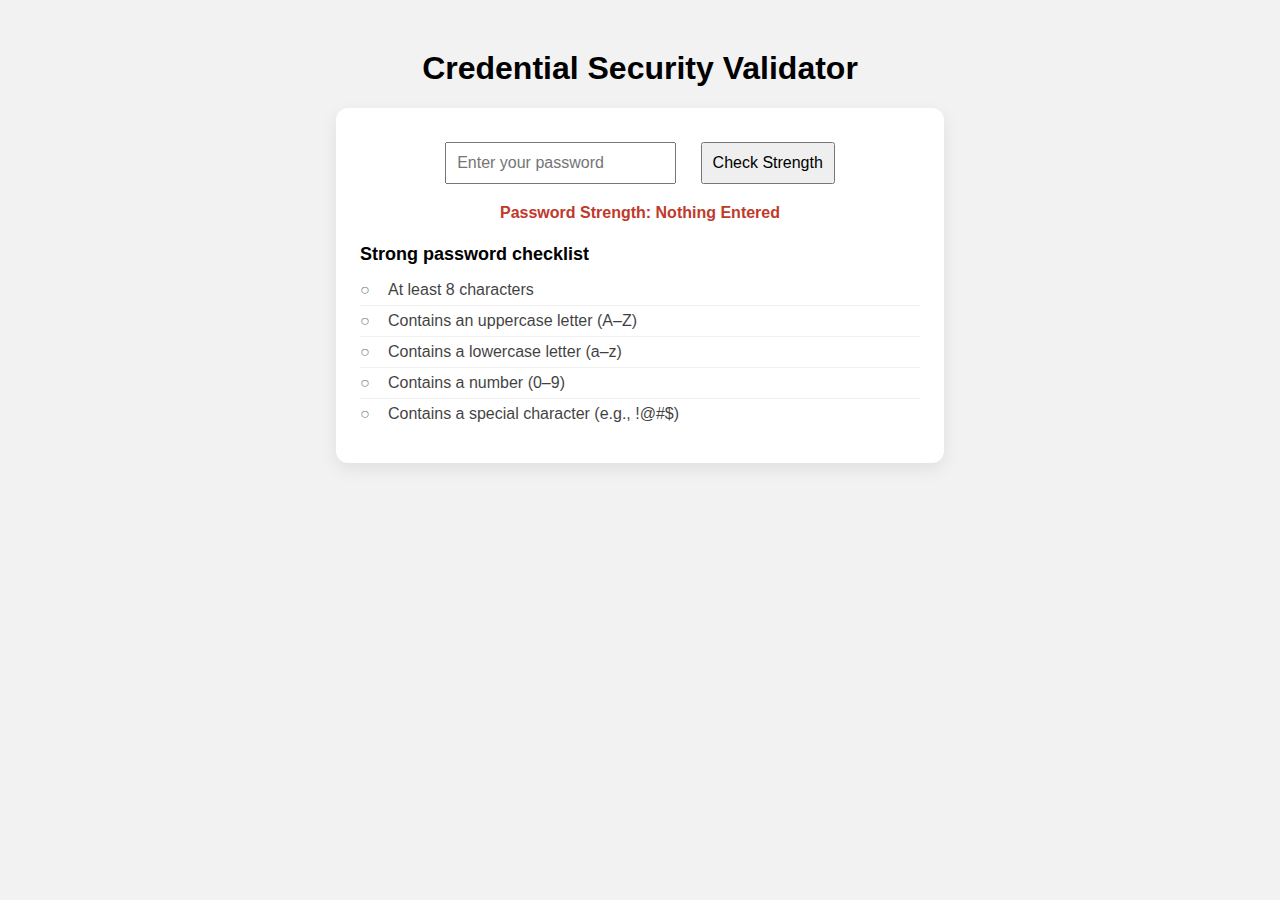
<file: index.html>
<!DOCTYPE html>
<html lang="en">
<head>
  <meta charset="UTF-8">
  <meta name="viewport" content="width=device-width, initial-scale=1.0">
  <title>Credential Security Validator</title>
  <link rel="stylesheet" href="style.css">
</head>
<body>
  <h1>Credential Security Validator</h1>

  <div class="card">
    <label class="sr-only" for="password">Password</label>
    <input type="password" id="password" placeholder="Enter your password" autocomplete="new-password" />
    <button id="checkBtn" type="button">Check Strength</button>

    <p id="result" aria-live="polite"></p>

    <div class="criteria" aria-label="Strong password requirements">
      <h2>Strong password checklist</h2>
      <ul>
        <li id="c-length"><span class="status" aria-hidden="true">○</span><span class="text">At least 8 characters</span></li>
        <li id="c-upper"><span class="status" aria-hidden="true">○</span><span class="text">Contains an uppercase letter (A–Z)</span></li>
        <li id="c-lower"><span class="status" aria-hidden="true">○</span><span class="text">Contains a lowercase letter (a–z)</span></li>
        <li id="c-number"><span class="status" aria-hidden="true">○</span><span class="text">Contains a number (0–9)</span></li>
        <li id="c-special"><span class="status" aria-hidden="true">○</span><span class="text">Contains a special character (e.g., !@#$)</span></li>
      </ul>
    </div>

    <div id="gifContainer" class="gif" aria-hidden="true"></div>
  </div>

  <script src="script.js"></script>
</body>
</html>
</file>
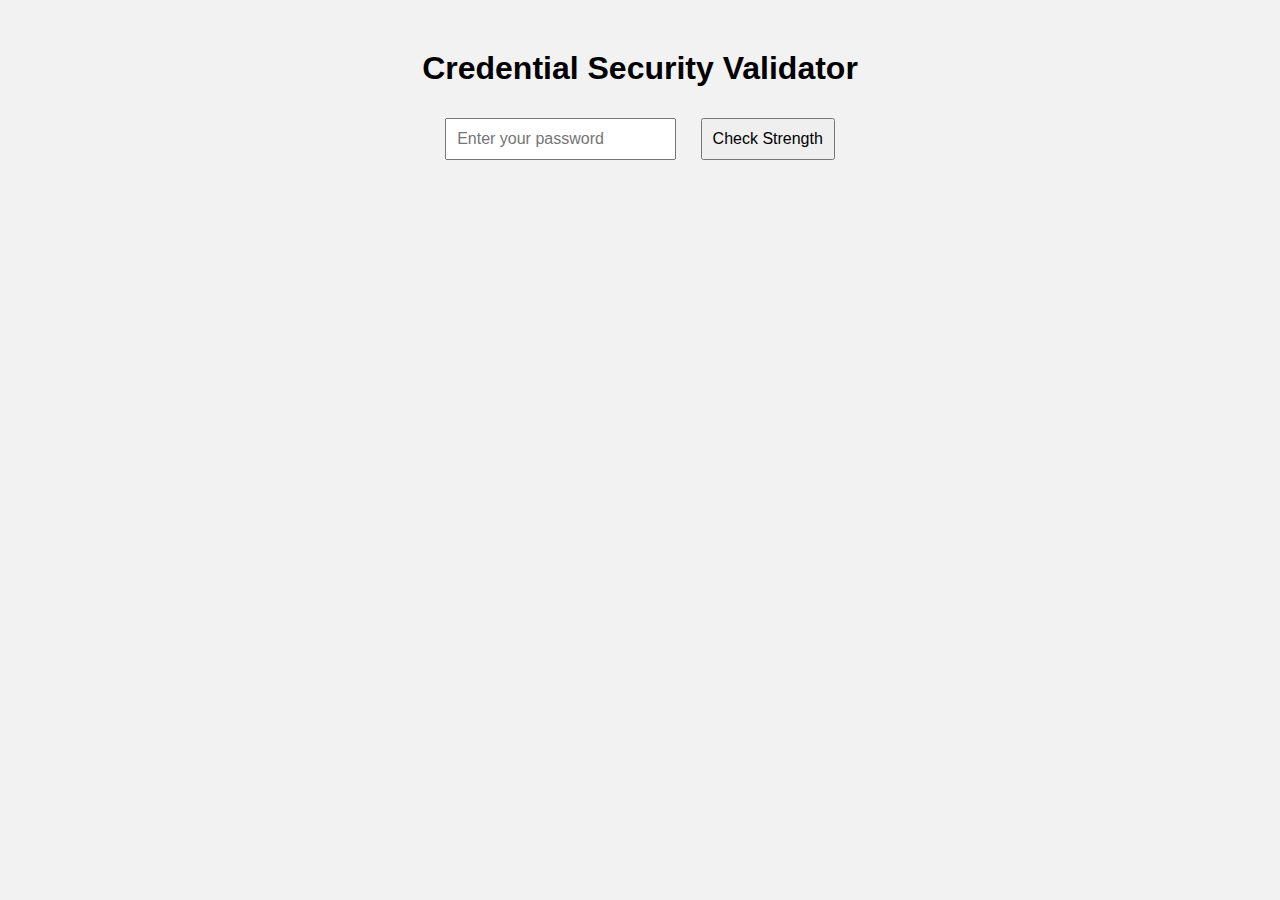
<file: Credential Security Validator/Index.html>
<!DOCTYPE html>
<html lang="en">
<head>
    <meta charset="UTF-8">
  <meta name="viewport" content="width=device-width, initial-scale=1.0">
  <title>Credential Security Validator</title>
  <!-- Link to CSS file -->
  <link rel="stylesheet" href="style.css">
</head>
<body>
  <!-- Page title -->
  <h1>Credential Security Validator</h1>
  
  <!-- Input field for password -->
  <input type="password" id="password" placeholder="Enter your password">
  
  <!-- Button to trigger password strength check -->
  <button id="checkBtn">Check Strength</button>
  
  <!-- Paragraph to display results -->
  <p id="result"></p>
  <p id="result"></p>
<div id="gifContainer"></div> <!-- GIF shows here -->


  <!-- Link to JavaScript file -->
  <script src="script.js"></script>
</body>
</html>
</file>
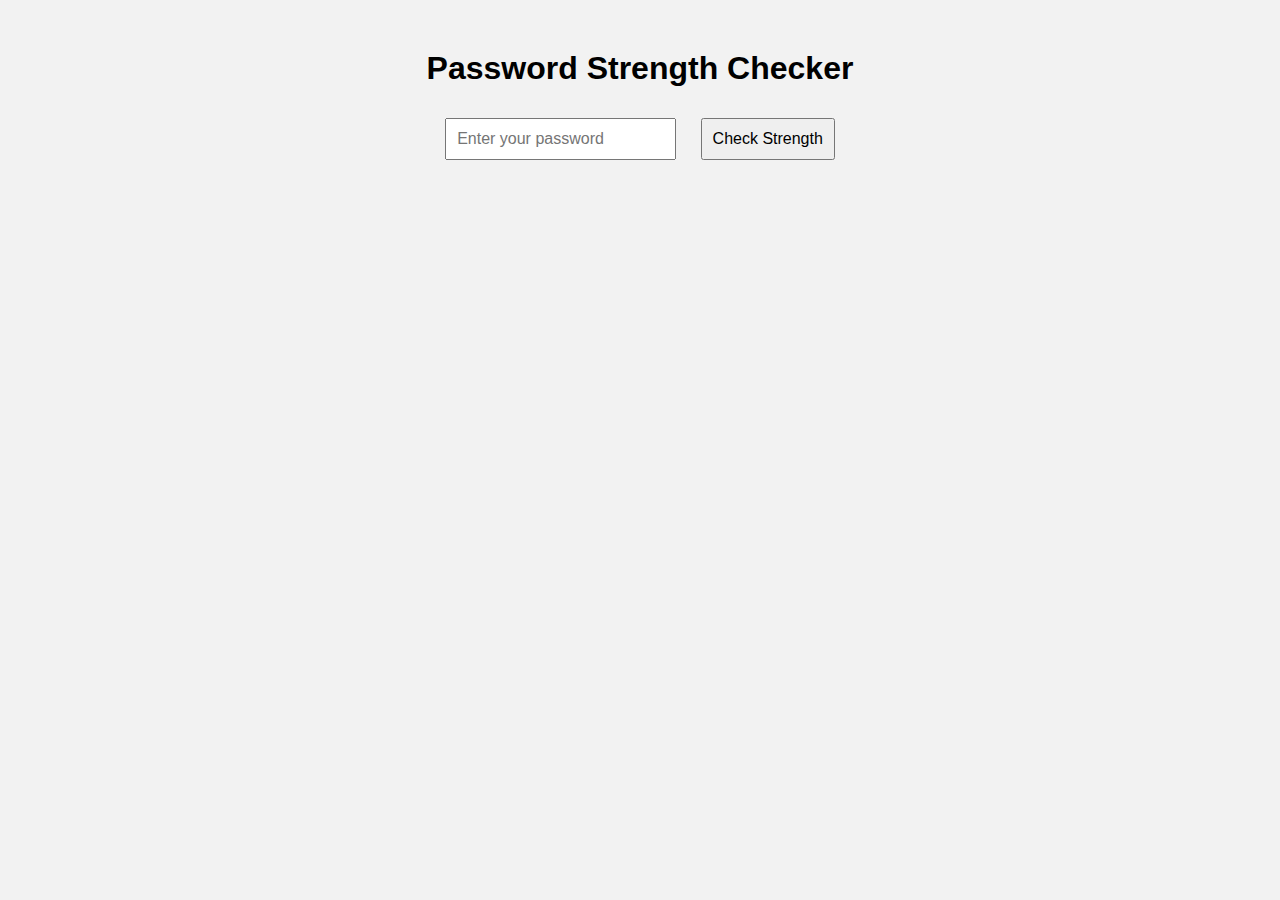
<file: Password Strength Checker/Index.html>
<!DOCTYPE html>
<html lang="en">
<head>
    <meta charset="UTF-8">
  <meta name="viewport" content="width=device-width, initial-scale=1.0">
  <title>Password Strength Checker</title>
  <!-- Link to CSS file -->
  <link rel="stylesheet" href="style.css">
</head>
<body>
  <!-- Page title -->
  <h1>Password Strength Checker</h1>
  
  <!-- Input field for password -->
  <input type="password" id="password" placeholder="Enter your password">
  
  <!-- Button to trigger password strength check -->
  <button id="checkBtn">Check Strength</button>
  
  <!-- Paragraph to display results -->
  <p id="result"></p>
  <p id="result"></p>
<div id="gifContainer"></div> <!-- GIF shows here -->


  <!-- Link to JavaScript file -->
  <script src="script.js"></script>
</body>
</html>
</file>
<file: style.css>
/* Base */
body {
  font-family: Arial, sans-serif;
  margin: 50px;
  text-align: center;
  background-color: #f2f2f2;
}

.card{
  display: inline-block;
  padding: 24px;
  border-radius: 12px;
  background: #fff;
  box-shadow: 0 6px 18px rgba(0,0,0,0.08);
  max-width: 560px;
  width: 100%;
}

input, button {
  padding: 10px;
  margin: 10px;
  font-size: 16px;
}

#result {
  font-weight: bold;
  margin-top: 10px;
  min-height: 24px;
}

/* Strength colors via classes (prevents conflicting inline styles) */
.strength-none { color: #c0392b; }
.strength-weak { color: #e67e22; }
.strength-medium { color: #f1c40f; }
.strength-strong { color: #27ae60; }

.criteria{
  text-align: left;
  margin-top: 16px;
}

.criteria h2{
  font-size: 18px;
  margin: 10px 0;
}

.criteria ul{
  list-style: none;
  padding: 0;
  margin: 0;
}

.criteria li{
  display: flex;
  align-items: center;
  gap: 10px;
  padding: 6px 0;
  border-bottom: 1px solid rgba(0,0,0,0.06);
}

.criteria li:last-child{
  border-bottom: none;
}

.criteria .status{
  width: 18px;
  display: inline-block;
  font-weight: bold;
}

.criteria li.met .status{ color: #27ae60; }
.criteria li.not-met .status{ color: #7f8c8d; }
.criteria li.met .text{ opacity: 1; }
.criteria li.not-met .text{ opacity: 0.75; }

.gif{
  margin-top: 10px;
}

/* Accessibility */
.sr-only{
  position: absolute;
  width: 1px;
  height: 1px;
  padding: 0;
  margin: -1px;
  overflow: hidden;
  clip: rect(0,0,0,0);
  white-space: nowrap;
  border: 0;
}
</file>
<file: Credential Security Validator/style.css>
/* Style for the body */
body {
  font-family: Arial, sans-serif; /* Set font */
  margin: 50px; /* Add space around content */
  text-align: center; /* Center all content */
  background-color: #f2f2f2; /* Light gray background */
}

/* Style for input box and button */
input, button {
  padding: 10px; /* Space inside input/button */
  margin: 10px; /* Space around input/button */
  font-size: 16px; /* Larger font */
}

/* Style for result paragraph */
#result {
  font-weight: bold; /* Make result text bold */
  margin-top: 20px; /* Space above the result */
}
</file>
<file: Password Strength Checker/style.css>
/* Style for the body */
body {
  font-family: Arial, sans-serif; /* Set font */
  margin: 50px; /* Add space around content */
  text-align: center; /* Center all content */
  background-color: #f2f2f2; /* Light gray background */
}

/* Style for input box and button */
input, button {
  padding: 10px; /* Space inside input/button */
  margin: 10px; /* Space around input/button */
  font-size: 16px; /* Larger font */
}

/* Style for result paragraph */
#result {
  font-weight: bold; /* Make result text bold */
  margin-top: 20px; /* Space above the result */
}
</file>
